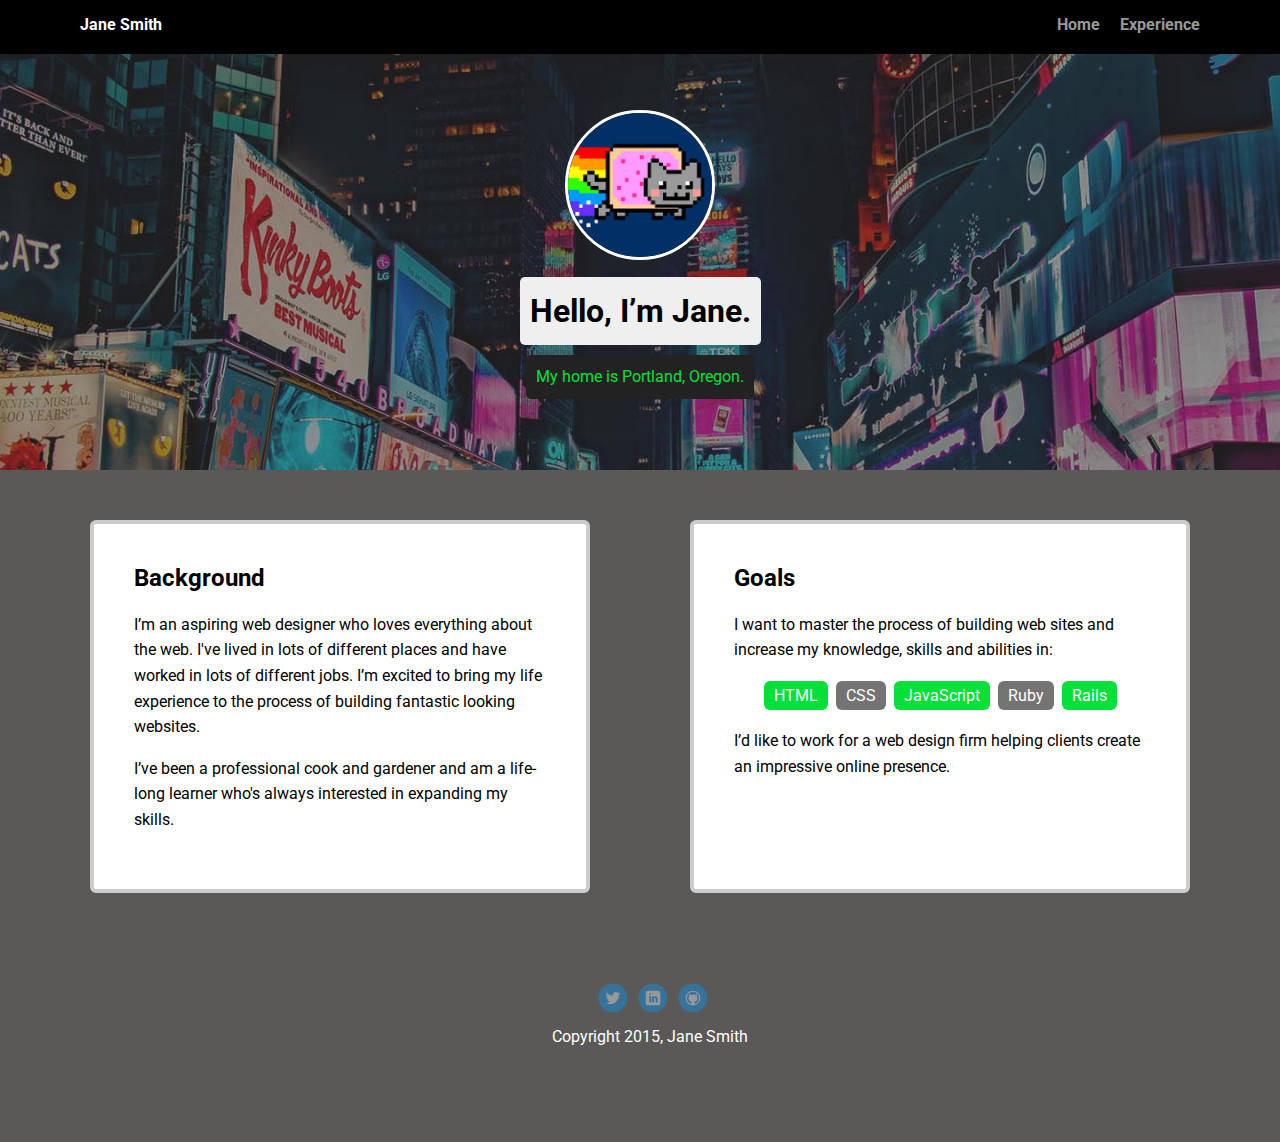
<file: index.html>
<!doctype html>
<html lang="en">
<head>
  <meta charset="utf-8">
  <title>Jane Smith's Profile</title>
  <meta name="viewport" content="width=device-width, initial-scale=1.0">
  <link rel="stylesheet" href="styles.css">
  <link href="https://fonts.googleapis.com/css?family=Muli%7CRoboto:400,300,500,700,900" rel="stylesheet"></head>
  <body>

    <div class="main-nav">
        <ul class="nav">
          <li class="name">Jane Smith</li>
          <li><a href="#">Home</a></li>
          <li><a href="#">Experience</a></li>
        </ul>
    </div>

    <header>
      <img src="images/me.png" alt="Drawing of Jane Smith" class="profile-image">
      <h1 class="tag name">Hello, I’m Jane.</h1>
      <p class="tag location">My home is Portland, Oregon.</p>
    </header>

    <main class="flex">
      <div class="card">
        <h2>Background</h2>
        <p>I’m an aspiring web designer who loves everything about the web. I've lived in lots of different places and have worked in lots of different jobs. I’m excited to bring my life experience to the process of building fantastic looking websites.</p>
        <p>I’ve been a professional cook and gardener and am a life-long learner who's always interested in expanding my skills.</p>
      </div> 

      <div class="card">
        <h2>Goals</h2>
        <p>I want to master the process of building web sites and increase my knowledge, skills and abilities in:</p>
        <ul class="skills">
          <li>HTML</li>
          <li>CSS</li>
          <li>JavaScript</li>
          <li>Ruby</li>
          <li>Rails</li>
        </ul>
        <p>I’d like to work for a web design firm helping clients create an impressive online presence.</p>
      </div> 

    </main>
    <footer>
      <ul>
        <li><a href="#" class="social twitter">Twitter</a></li>
        <li><a href="#" class="social linkedin">LinkedIn</a></li>
        <li><a href="#" class="social github">Github</a></li>
      </ul>
      <p class="copyright">Copyright 2015, Jane Smith</p>
    </footer>
  </body>
  </html>
</file>
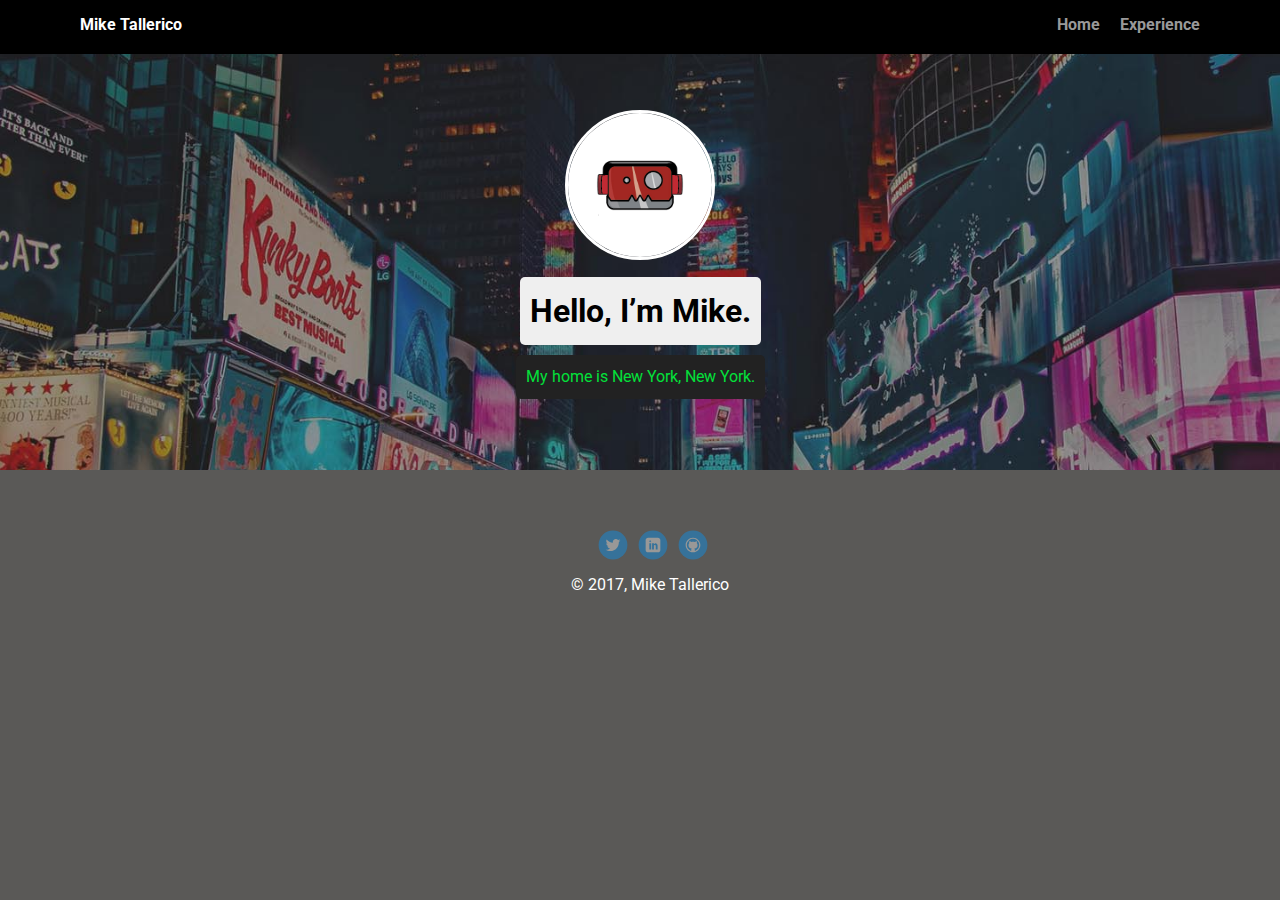
<file: experience.html>
<!doctype html>
<html lang="en">
<head>
  <meta charset="utf-8">
  <title>Mike Tallerico's Experience</title>
  <meta name="viewport" content="width=device-width, initial-scale=1.0">
  <link rel="stylesheet" href="styles.css">
  <link href="https://fonts.googleapis.com/css?family=Muli%7CRoboto:400,300,500,700,900" rel="stylesheet"></head>
  <body>

    <div class="main-nav">
        <ul class="nav">
          <li class="name">Mike Tallerico</li>
          <li><a href="index.html">Home</a></li>
          <li><a href="experience.html">Experience</a></li>
        </ul>
    </div>

    <header>
      <img src="images/RobotMike-02.jpg" alt="Vector Robot of Mike Tallerico" class="profile-image">
      <h1 class="tag name">Hello, I’m Mike.</h1>
      <p class="tag location">My home is New York, New York.</p>
    </header>

    <footer>
      <ul>
        <li><a href="https://twitter.com/mtallerico1" target="_blank" class="social twitter">Twitter</a></li>
        <li><a href="https://www.linkedin.com/in/michael-tallerico-03580339" target="_blank" class="social linkedin">LinkedIn</a></li>
        <li><a href="https://github.com/mtallerico1" target="_blank" class="social github">Github</a></li>
      </ul>
      <p class="copyright">&copy; 2017, Mike Tallerico</p>
    </footer>
  </body>
  </html>
</file>
<file: styles.css>
/* Global Layout Set-up */
* { 
  box-sizing: border-box;
}
  
body {
  margin: 0;
  padding: 0;
  text-align: center;
  font-family: 'Roboto', sans-serif;
  color: rgb(255, 255, 255);
  background: #5a5957;
}
/* Link Styles */

a {
  text-decoration: none;
  color: #999;
}
a:hover {
  color: #6633ff;
}

/* Section Styles */

.main-nav {
  width: 100%;
  background: black;
  min-height: 30px;
  padding: 10px;
  position: fixed;
  text-align: center;
}
.nav {
  display: flex;
  justify-content: space-around;
  font-weight: 700;
  list-style-type: none;
  margin: 0 auto;
  padding: 0;
}

.nav .name {
    display: block;
    margin-right: auto;
    color: white;
}
.nav li {
  padding: 5px 10px 10px 10px;
}
.nav a {
  transition: all .5s;
}
.nav a:hover {
  color: white
}

header {
  text-align: center;
  background: url('images/HeaderImage_1440x900.jpg') no-repeat top center ;
  background-size: cover;
  overflow: hidden;
  padding-top: 60px;
}
header {
  line-height: 1.5;
}
header .profile-image {
  margin-top: 50px;
  width: 150px;
  height: 150px;
  border-radius: 50%;
  border: 3px solid white;
  transition: all .5s;
}
header .profile-image:hover {
  transform: scale(1.2) rotate(180deg);
}

.hobby-section {
  text-align: center;
  background: url('images/SubHeader_1440x900.jpg') no-repeat top center ;
  background-size: cover;
  overflow: hidden;
  color: white;
}

.tag {
  background-color: #efefef;
  color: black;
  padding: 10px;
  border-radius: 5px;
  display: table;
  margin: 10px auto;
} 
.location {
  background-color: #222;
  color: #03e03a;
}
.card {
  margin: 30px;
  padding: 20px 40px 40px;
  max-width: 500px;
  text-align: left;
  background: #fff;
  border: 4px solid #ccc;
  border-radius: 6px;
  transition: all .5s;
  color: black;
}
.card:hover {
  border-color: #03e03a;
}

ul.skills {
  padding: 0;
  text-align: center;
}

.skills li {
  border-radius: 6px;
  display: inline-block;
  background: #757473;
  color: white;
  padding: 5px 10px;
  margin: 2px;
}

.skills li:nth-child(odd) {
  background: #03e03a;
}

.half-div {
  width: 50%;
  padding: 3em;
}

.aside-ul {
  text-align: left;
}

footer {
  width: 100%;
  min-height: 30px;
  padding: 20px 0 40px 20px;
}

footer .copyright {
  top: -8px;
  font-size: .75em;
}

footer ul {
  list-style-type: none;
  margin: 0;
  padding: 0;
}

footer ul li {
  display: inline-block;
}

a.social {
  display: inline-block;
  text-indent: -9999px;
  margin-left: 5px;
  width: 30px;
  height: 30px;
  background-size: 30px 30px;
  opacity: .4;
  transition: all .5s;
}
a.twitter {
  background-image: url(images/twitter.svg);
}
a.linkedin {
  background-image: url(images/linkedin.svg);
}
a.github {
  background-image: url(images/github.svg);
}
a.social:hover {
  opacity: 1;
}
.clearfix {
  clear: both;
}

/* Styles for larger screens */
@media screen and (min-width: 720px) {
  
  .flex {
      display: -ms-flexbox;      /* TWEENER - IE 10 */
      display: flex; 
      max-width: 1200px;
      -ms-flex-pack: distribute;
      justify-content: space-around;
      margin: 0 auto;
  }

  .half-div {
    max-width: 1200px;
    padding: 3em;
  }
  

  header {
    min-height: 470px;
  }

  .nav {
    max-width: 1200px;
    padding: 0 30px;
  }


  main {
    padding-top: 20px;
  }

  main p {
    line-height: 1.6em;
  }

  footer {
    font-size: 1.3em;
    max-width: 1200px;
    margin: 40px auto;
  }

}
</file>
